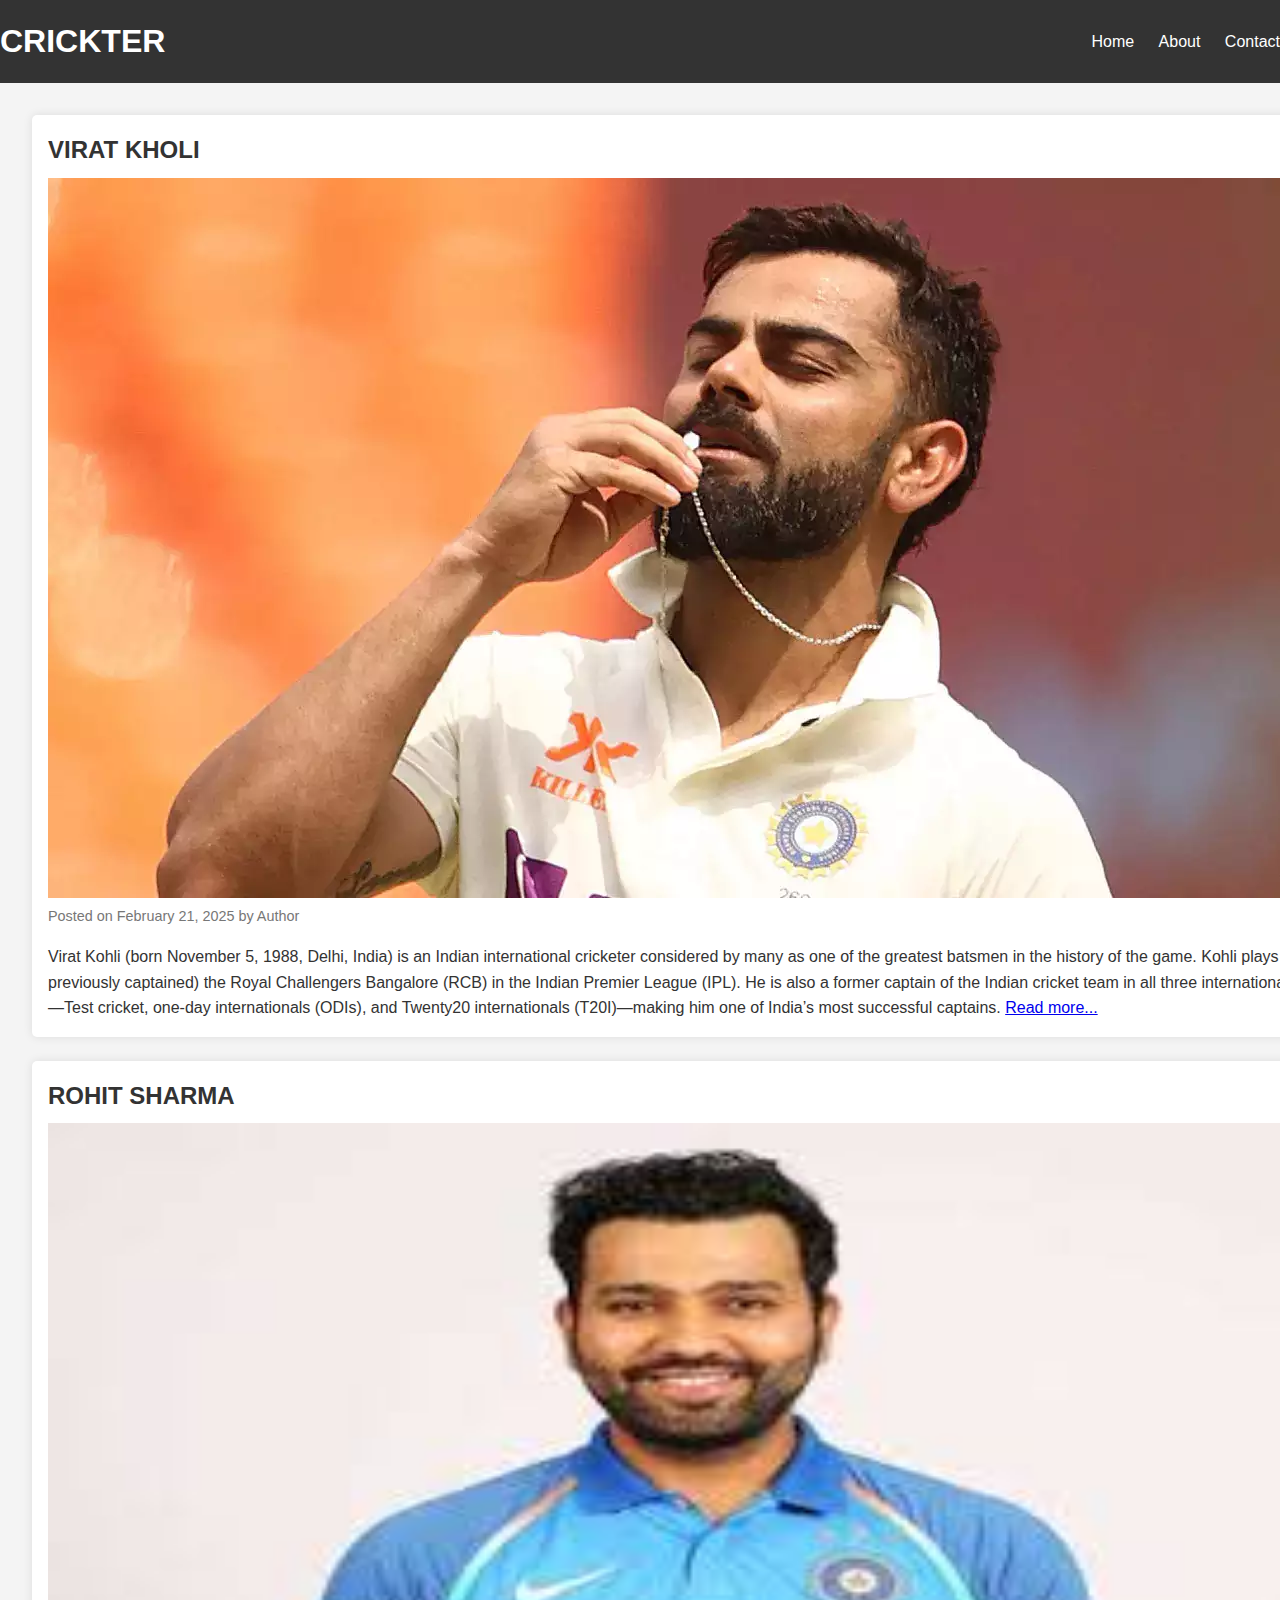
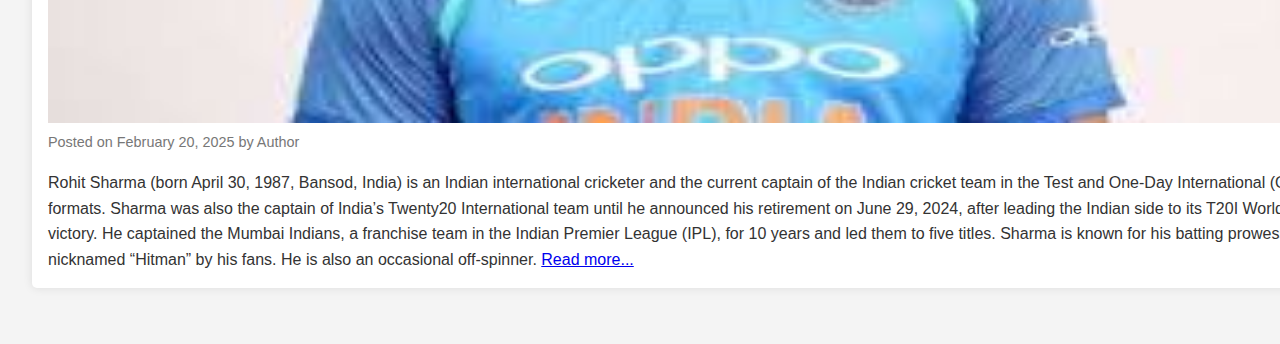
<file: index.html>
<!DOCTYPE html>
<html lang="en">
<head>
    <meta charset="UTF-8">
    <meta name="viewport" content="width=device-width, initial-scale=1.0">
    <meta http-equiv="X-UA-Compatible" content="ie=edge">
    <title>Simple Blog</title>
    <link rel="stylesheet" href="style.css">
</head>
<body>
    <header>
        <div class="container">
            <h1>CRICKTER </h1>
            <nav>
                <ul>
                    <li><a href="home.html">Home</a></li>
                    <li><a href="about.html">About</a></li>
                    <li><a href="contact.html">Contact</a></li>
                </ul>
            </nav>
        </div>
    </header>

    <main>
        <div class="container">
            <section class="posts">
                <article class="post">
                    <h2>VIRAT KHOLI</h2>
                    <img src="VIRU.webp">
                    <p class="post-meta">Posted on February 21, 2025 by Author</p>
                    <p>Virat Kohli (born November 5, 1988, Delhi, India) is an Indian international cricketer considered by many as one of the greatest batsmen in the history of the game. Kohli plays for (and previously captained) the Royal Challengers Bangalore (RCB) in the Indian Premier League (IPL). He is also a former captain of the Indian cricket team in all three international formats—Test cricket, one-day internationals (ODIs), and Twenty20 internationals (T20I)—making him one of India’s most successful captains. <a href="#">Read more...</a></p>
                </article>

                <article class="post">
                    <h2>ROHIT SHARMA </h2>
                    <img src="ROHI.jpg" alt="" height="600" width="1300">
                    <p class="post-meta">Posted on February 20, 2025 by Author</p>
                    <p>Rohit Sharma (born April 30, 1987, Bansod, India) is an Indian international cricketer and the current captain of the Indian cricket team in the Test and One-Day International (ODI) formats. Sharma was also the captain of India’s Twenty20 International team until he announced his retirement on June 29, 2024, after leading the Indian side to its T20I World Cup victory. He captained the Mumbai Indians, a franchise team in the Indian Premier League (IPL), for 10 years and led them to five titles. Sharma is known for his batting prowess and is nicknamed “Hitman” by his fans. He is also an occasional off-spinner. <a href="#">Read more...</a></p>
                </article>

                <!-- Add more posts here -->
            </section>

            <aside class="sidebar">
                <h3>About Me</h3>
                <p>Hi, I'm the author! I love writing about technology, travel
</file>
<file: style.css>
/* General Reset */
* {
    margin: 0;
    padding: 0;
    box-sizing: border-box;
}

body {
    font-family: Arial, sans-serif;
    line-height: 1.6;
    background-color: #f4f4f4;
    color: #333;
}

/* Header */
header {
    background: #333;
    color: #fff;
    padding: 1rem 0;
}

header .container {
    display: flex;
    justify-content: space-between;
    align-items: center;
}

header h1 {
    font-size: 2rem;
}

nav ul {
    list-style-type: none;
}

nav ul li {
    display: inline;
    margin-left: 20px;
}

nav ul li a {
    color: #fff;
    text-decoration: none;
}

/* Main Content */
main .container {
    display: flex;
    justify-content: space-between;
    padding: 2rem;
}

.posts {
    flex: 3;
}

.post {
    background-color: #fff;
    padding: 1rem;
    margin-bottom: 1.5rem;
    border-radius: 5px;
    box-shadow: 0 0 10px rgba(0, 0, 0, 0.1);
}

.post h2 {
    font-size: 1.5rem;
    margin-bottom: 0.5rem;
}

.post-meta {
    font-size: 0.9rem;
    color: #777;
    margin-bottom: 1rem;
}

.sidebar {
    flex: 1;
    padding: 1rem;
</file>
